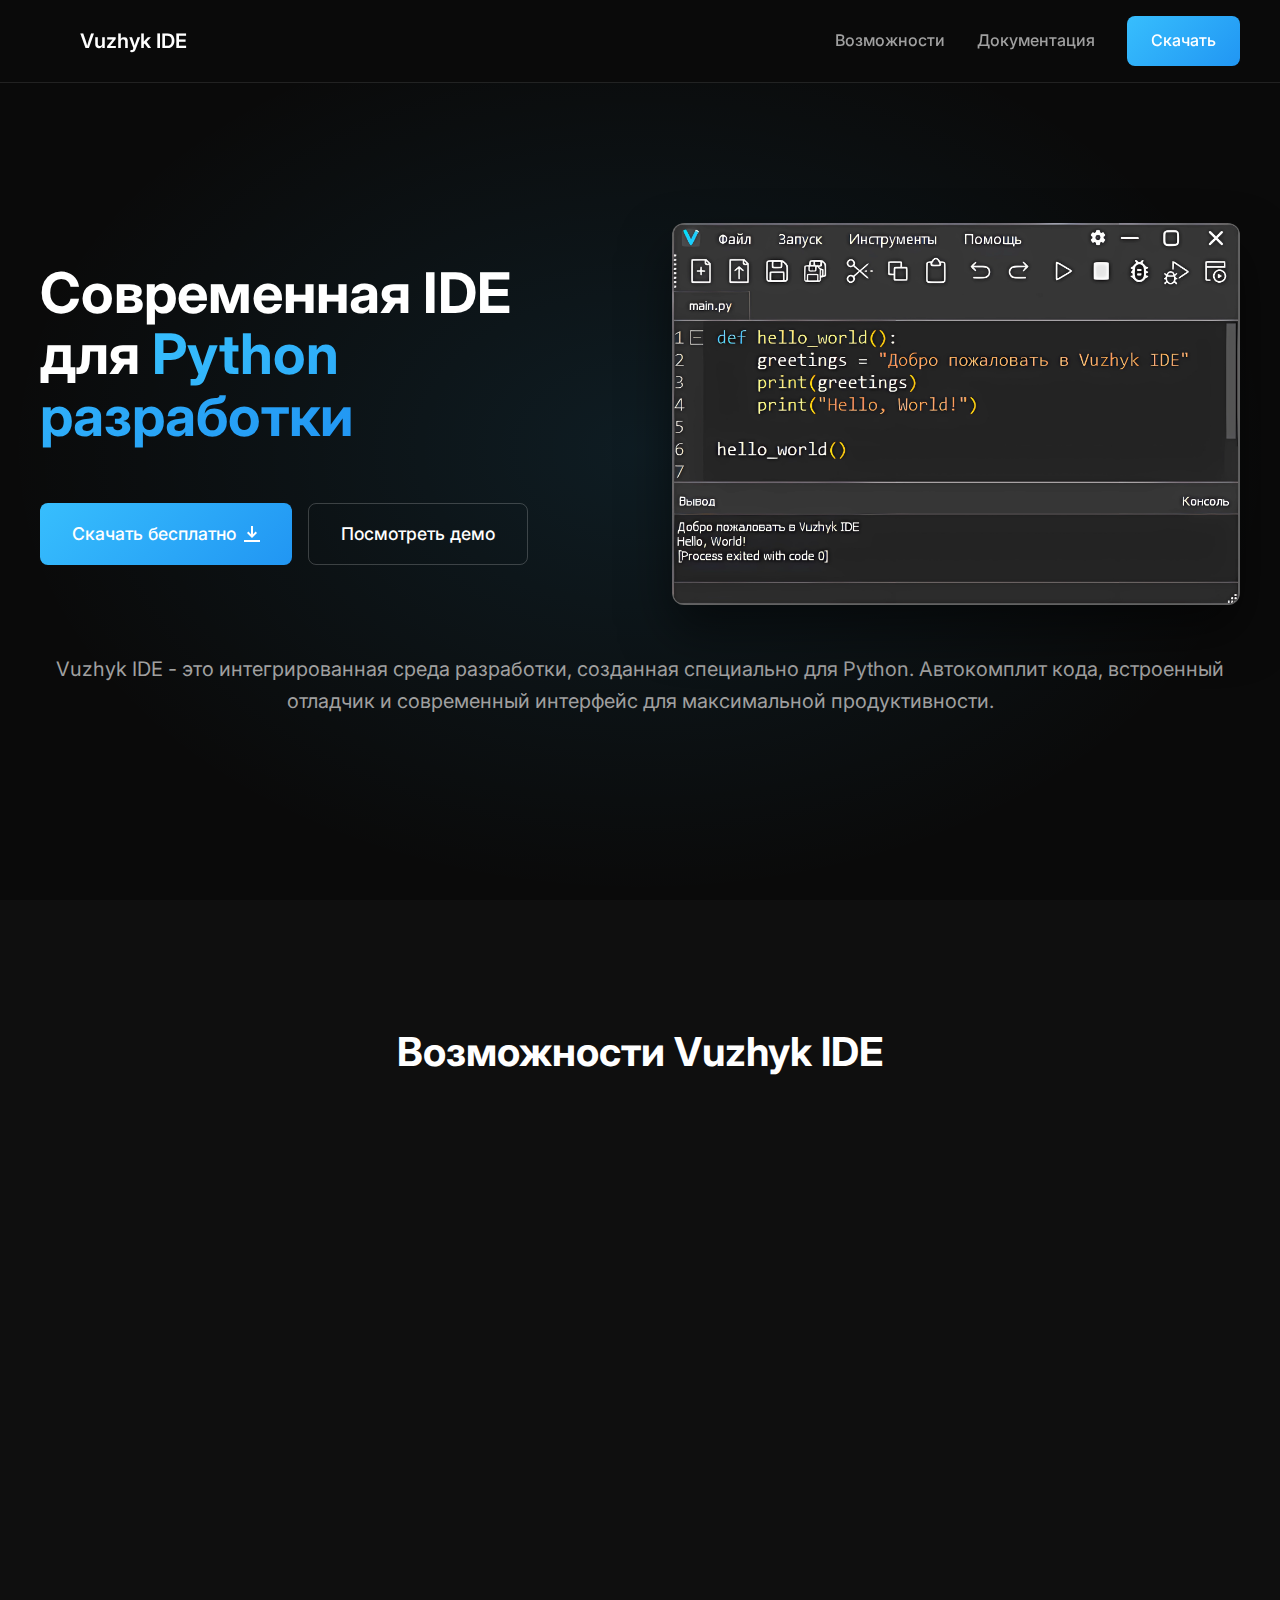
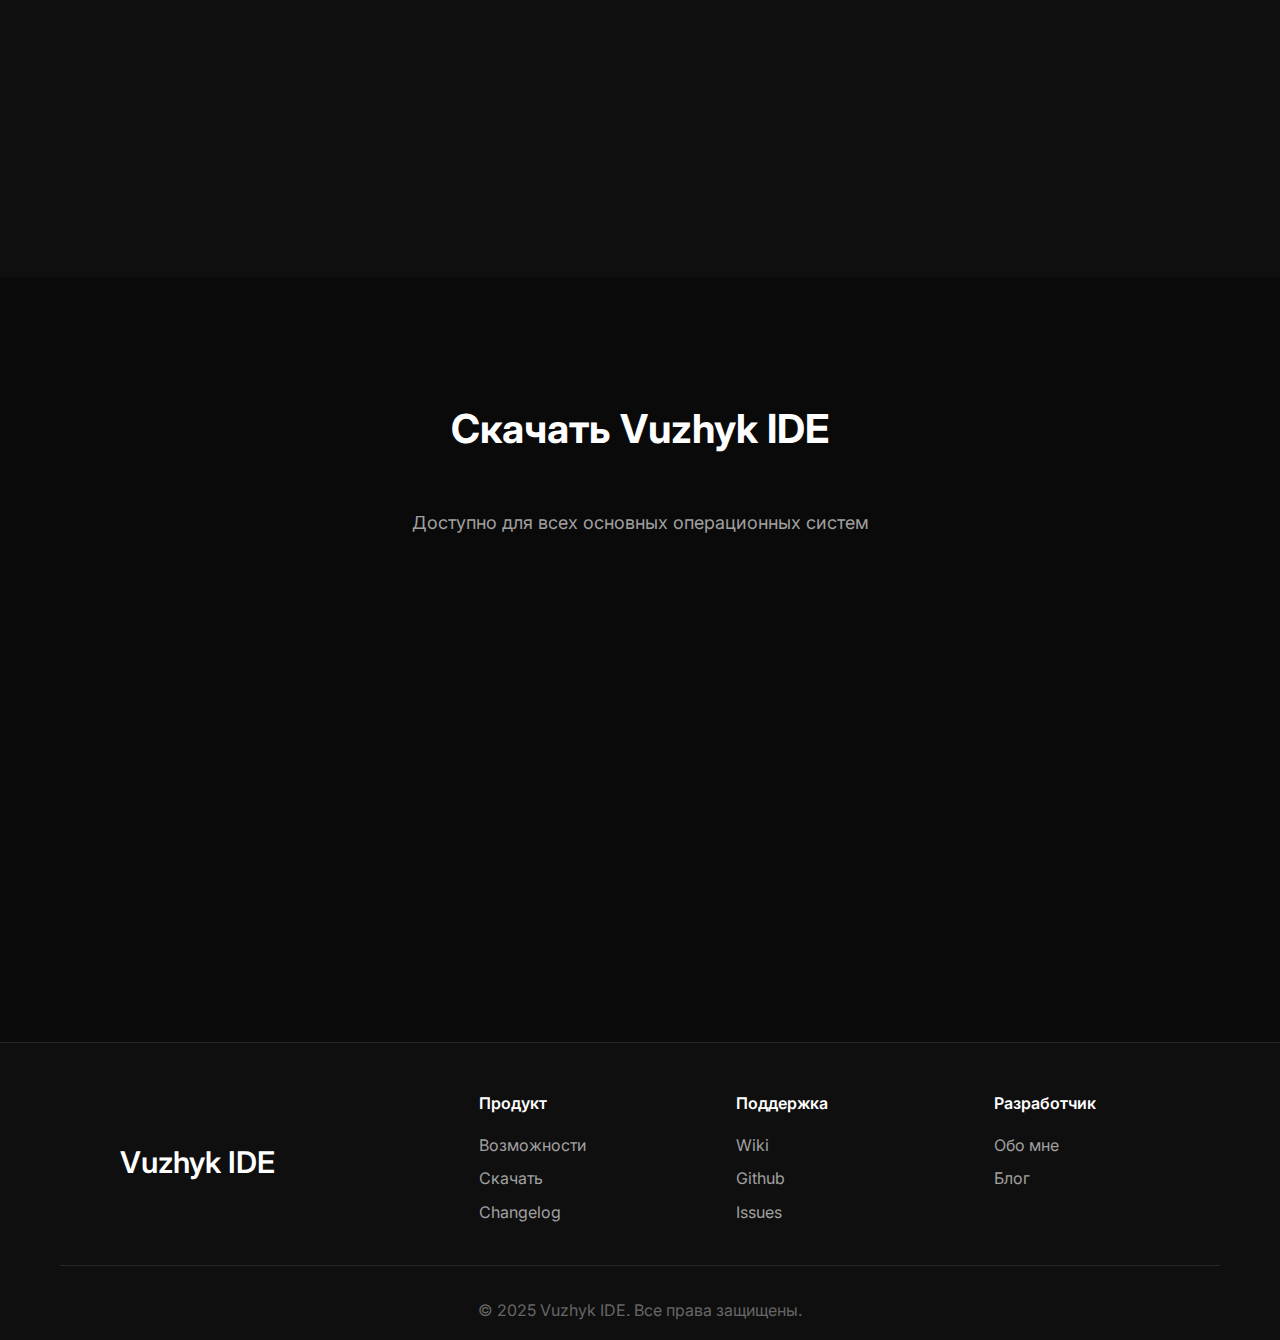
<file: index.html>
<!DOCTYPE html>
<html lang="ru">
<head>
    <meta charset="UTF-8">
    <meta name="viewport" content="width=device-width, initial-scale=1.0">
    <title>Vuzhyk IDE - Современная IDE для Python разработки</title>
    <link rel="icon" type="image/x-icon" href="vuzhyk.ico">
    <link rel="stylesheet" href="styles.css">
    <link href="https://fonts.googleapis.com/css2?family=Inter:wght@300;400;500;600;700&display=swap" rel="stylesheet">
</head>
<body>
    <!-- Header -->
    <header class="header">
        <nav class="nav">
            <div class="nav-brand">
                <img src="vuzhyk.ico" alt="Vuzhyk IDE" class="logo">
                <span class="brand-name">Vuzhyk IDE</span>
            </div>
            <div class="nav-links">
                <a href="#features">Возможности</a>
                <a href="#docs">Документация</a>
                <a href="#download" class="btn-primary">Скачать</a>
            </div>
        </nav>
    </header>

    <!-- Mobile Menu Overlay -->
    <div class="mobile-menu-overlay">
        <div class="mobile-menu-content">
            <div class="nav-links">
                <a href="#features">Возможности</a>
                <a href="#docs">Документация</a>
                <a href="#download" class="btn-primary">Скачать</a>
            </div>
        </div>
    </div>

    <!-- Hero Section -->
    <section class="hero">
        <div class="hero-top">
            <div class="hero-content">
                <h1 class="hero-title">
                    Современная IDE для <span class="gradient-text">Python разработки</span>
                </h1>
                <div class="hero-buttons">
                    <a href="#download" class="btn-primary large">
                        Скачать бесплатно
                        <svg width="16" height="16" viewBox="0 0 16 16" fill="none">
                            <path d="M8 12L3 7L4.4 5.6L7 8.2V0H9V8.2L11.6 5.6L13 7L8 12Z" fill="currentColor"/>
                            <path d="M0 14H16V16H0V14Z" fill="currentColor"/>
                        </svg>
                    </a>
                    <a href="#demo" class="btn-secondary large">
                        Посмотреть демо
                    </a>
                </div>
            </div>
            <div class="hero-visual">
                <img src="promo.png" alt="Vuzhyk IDE Screenshot" class="promo-image">
            </div>
        </div>
        <div class="hero-description">
            <p>
                Vuzhyk IDE - это интегрированная среда разработки, созданная специально для Python. 
                Aвтокомплит кода, встроенный отладчик и современный интерфейс для максимальной продуктивности.
            </p>
        </div>
    </section>

    <!-- Features Section -->
    <section id="features" class="features">
        <div class="container">
            <h2 class="section-title">Возможности Vuzhyk IDE</h2>
            <div class="features-grid">
                <div class="feature-card">
                    <div class="feature-icon">🧠</div>
                    <h3>Автокомплит кода</h3>
                    <p>Подсказки кода с поддержкой библиотек python используемых в школьной программе</p>
                </div>
                <div class="feature-card">
                    <div class="feature-icon">🐛</div>
                    <h3>Встроенный отладчик</h3>
                    <p>Мощные инструменты отладки с пошаговым выполнением</p>
                </div>
                <div class="feature-card">
                    <div class="feature-icon">📦</div>
                    <h3>Управление пакетами</h3>
                    <p>Интегрированное управление pip и conda пакетами прямо из интерфейса IDE</p>
                    <h4>(Еще в разработке)</h4>
                </div>
                <div class="feature-card">
                    <div class="feature-icon">🔧</div>
                    <h3>Настраиваемость</h3>
                    <p>Гибкие настройки интерфейса для персонализации рабочего процесса</p>
                </div>
                <div class="feature-card">
                    <div class="feature-icon">⚡</div>
                    <h3>Высокая производительность</h3>
                    <p>Быстрая и стабильная работа при минимальном потреблении системных ресурсов</p>
                </div>
                <div class="feature-card">
                    <div class="feature-icon">🔗</div>
                    <h3>Расширения</h3>
                    <p>Поддержка дополнительных модулей для расширения функциональности IDE</p>
                    <h4>(Еще в разработке)</h4>
                </div>
            </div>
        </div>
    </section>

    <!-- Download Section -->
    <section id="download" class="download">
        <div class="container">
            <h2 class="section-title">Скачать Vuzhyk IDE</h2>
            <p class="section-description">Доступно для всех основных операционных систем</p>
            <div class="download-options">
                <div class="download-card">
                    <div class="os-icon">🪟</div>
                    <h3>Windows</h3>
                    <p>Windows 7+ (64-bit)</p>
                    <a href="#" class="btn-download">Скачать для Windows</a>
                </div>
                <div class="download-card">
                    <div class="os-icon">🐧</div>
                    <h3>Linux</h3>
                    <p>Ubuntu, Debian, Arch</p>
                    <a href="#" class="btn-download disabled">Скоро</a>
                </div>
            </div>
        </div>
    </section>

    <!-- Footer -->
    <footer class="footer">
        <div class="container">
            <div class="footer-content">
                <div class="footer-brand">
                    <img src="vuzhyk.ico" alt="Vuzhyk IDE" class="logo">
                    <span class="brand-name">Vuzhyk IDE</span>
                </div>
                <div class="footer-links">
                    <div class="link-group">
                        <h4>Продукт</h4>
                        <a href="#features">Возможности</a>
                        <a href="#download">Скачать</a>
                        <a href="https://github.com/Grossbeak/Vuzhyk/releases" target="_blank">Changelog</a>
                    </div>
                    <div class="link-group">
                        <h4>Поддержка</h4>
                        <a href="https://github.com/Grossbeak/Vuzhyk/wiki" target="_blank">Wiki</a>
                        <a href="https://github.com/Grossbeak/Vuzhyk" target="_blank">Github</a>
                        <a href="https://github.com/Grossbeak/Vuzhyk/issues" target="_blank">Issues</a>
                    </div>
                    <div class="link-group">
                        <h4>Разработчик</h4>
                        <a href="#about">Обо мне</a>
                        <a href="#blog">Блог</a>
                    </div>
                </div>
            </div>
            <div class="footer-bottom">
                <p>&copy; 2025 Vuzhyk IDE. Все права защищены.</p>
            </div>
        </div>
    </footer>

    <!-- Download Modal -->
    <div class="download-modal" id="downloadModal">
        <div class="modal-overlay"></div>
        <div class="modal-content">
            <div class="modal-header">
                <h3>Скачать Vuzhyk IDE для Windows</h3>
                <button class="modal-close" id="modalClose">&times;</button>
            </div>
            <div class="modal-body">
                <p>Выберите тип установки:</p>
                <div class="download-options-modal">
                    <div class="download-option">
                        <div class="option-icon">📦</div>
                        <div class="option-info">
                            <h4>Установочная версия</h4>
                            <p>Полная установка в систему с интеграцией в меню Пуск</p>
                        </div>
                        <a href="#" class="btn-download-option" data-type="installer">Скачать</a>
                    </div>
                    <div class="download-option">
                        <div class="option-icon">💼</div>
                        <div class="option-info">
                            <h4>Портативная версия</h4>
                            <p>Запуск без установки, можно использовать с USB</p>
                        </div>
                        <a href="#" class="btn-download-option" data-type="portable">Скачать</a>
                    </div>
                </div>
            </div>
        </div>
    </div>

    <!-- Demo Modal -->
    <div class="demo-modal" id="demoModal">
        <div class="modal-overlay"></div>
        <div class="modal-content demo-modal-content">
            <div class="modal-header">
                <h3>Демонстрация Vuzhyk IDE</h3>
                <button class="modal-close" id="demoModalClose">&times;</button>
            </div>
            <div class="modal-body">
                <div class="demo-message">
                    <div class="demo-icon">🎬</div>
                    <h4>Демо временно недоступно</h4>
                    <p>Мы работаем над созданием интерактивной демонстрации Vuzhyk IDE. Пока что вы можете:</p>
                    <div class="demo-alternatives">
                        <a href="https://github.com/Grossbeak/Vuzhyk" target="_blank" class="demo-link">
                            <span class="link-icon">📖</span>
                            Изучить документацию
                        </a>
                        <a href="https://github.com/Grossbeak/Vuzhyk/releases/latest" target="_blank" class="demo-link">
                            <span class="link-icon">⬇️</span>
                            Скачать и попробовать
                        </a>
                        <a href="https://github.com/Grossbeak/Vuzhyk/wiki" target="_blank" class="demo-link">
                            <span class="link-icon">📚</span>
                            Посмотреть примеры
                        </a>
                    </div>
                </div>
            </div>
        </div>
    </div>

    <script src="script.js"></script>
</body>
</html>
</file>
<file: styles.css>
/* Reset and base styles */
* {
    margin: 0;
    padding: 0;
    box-sizing: border-box;
}

body {
    font-family: 'Inter', -apple-system, BlinkMacSystemFont, 'Segoe UI', Roboto, sans-serif;
    line-height: 1.6;
    color: #ffffff;
    background: #0a0a0a;
    overflow-x: hidden;
    -webkit-font-smoothing: antialiased;
    -moz-osx-font-smoothing: grayscale;
}

.container {
    max-width: 1200px;
    margin: 0 auto;
    padding: 0 20px;
}

/* Header */
.header {
    position: fixed;
    top: 0;
    left: 0;
    right: 0;
    z-index: 1000;
    background: rgba(10, 10, 10, 0.8);
    backdrop-filter: blur(20px);
    border-bottom: 1px solid rgba(255, 255, 255, 0.1);
}

.nav {
    display: flex;
    justify-content: space-between;
    align-items: center;
    padding: 1rem 0;
    max-width: 1200px;
    margin: 0 auto;
}

.nav-brand {
    display: flex;
    align-items: center;
    gap: 0.5rem;
}

.logo {
    width: 32px;
    height: 32px;
    border-radius: 8px;
}

.brand-name {
    font-size: 1.25rem;
    font-weight: 600;
    color: #ffffff;
}

.nav-links {
    display: flex;
    align-items: center;
    gap: 2rem;
}

.nav-links a {
    text-decoration: none;
    color: #a0a0a0;
    font-weight: 500;
    transition: color 0.3s ease;
}

.nav-links a:hover {
    color: #ffffff;
}

/* Buttons */
.btn-primary {
    background: linear-gradient(135deg, #37BEFD 0%, #2196F3 100%);
    color: white !important;
    padding: 0.75rem 1.5rem;
    border-radius: 8px;
    text-decoration: none;
    font-weight: 500;
    transition: all 0.3s ease;
    display: inline-flex;
    align-items: center;
    gap: 0.5rem;
}

.btn-primary:hover {
    transform: translateY(-2px);
    box-shadow: 0 10px 25px rgba(55, 190, 253, 0.3);
    color: white !important;
}

.btn-primary.large {
    padding: 1rem 2rem;
    font-size: 1.1rem;
}

.btn-secondary {
    background: transparent;
    color: #ffffff;
    padding: 0.75rem 1.5rem;
    border: 1px solid rgba(255, 255, 255, 0.2);
    border-radius: 8px;
    text-decoration: none;
    font-weight: 500;
    transition: all 0.3s ease;
}

.btn-secondary:hover {
    background: rgba(255, 255, 255, 0.1);
    border-color: rgba(255, 255, 255, 0.3);
}

.btn-secondary.large {
    padding: 1rem 2rem;
    font-size: 1.1rem;
}

/* Hero Section */
.hero {
    min-height: 100vh;
    display: flex;
    flex-direction: column;
    justify-content: center;
    padding: 120px 2rem 80px;
    background: radial-gradient(ellipse at center, rgba(55, 190, 253, 0.1) 0%, transparent 70%);
}

.hero-top {
    max-width: 1200px;
    margin: 0 auto;
    display: grid;
    grid-template-columns: 1fr 1fr;
    gap: 4rem;
    align-items: center;
    margin-bottom: 3rem;
}

.hero-content {
    display: flex;
    flex-direction: column;
    gap: 2rem;
}

.hero-title {
    font-size: 3.5rem;
    font-weight: 700;
    line-height: 1.1;
    margin-bottom: 1.5rem;
}

.gradient-text {
    background: linear-gradient(135deg, #37BEFD 0%, #2196F3 100%);
    -webkit-background-clip: text;
    -webkit-text-fill-color: transparent;
    background-clip: text;
}



.hero-buttons {
    display: flex;
    gap: 1rem;
    flex-wrap: wrap;
}

/* Hero Visual */
.hero-visual {
    display: flex;
    justify-content: center;
    align-items: center;
}

.promo-image {
    width: 100%;
    max-width: 600px;
    height: auto;
    border-radius: 12px;
    box-shadow: 0 25px 50px rgba(0, 0, 0, 0.5);
    transition: transform 0.3s ease;
}

.promo-image:hover {
    transform: translateY(-5px);
}

/* Hero Description */
.hero-description {
    max-width: 1200px;
    margin: 0 auto;
    text-align: center;
}

.hero-description p {
    font-size: 1.25rem;
    color: #a0a0a0;
    line-height: 1.6;
    margin: 0;
}

/* Features Section */
.features {
    padding: 120px 0;
    background: #0f0f0f;
}

.section-title {
    font-size: 2.5rem;
    font-weight: 700;
    text-align: center;
    margin-bottom: 3rem;
}

.features-grid {
    display: grid;
    grid-template-columns: repeat(auto-fit, minmax(350px, 1fr));
    gap: 2rem;
}

.feature-card {
    background: #1a1a1a;
    padding: 2rem;
    border-radius: 12px;
    border: 1px solid rgba(255, 255, 255, 0.1);
    transition: all 0.3s ease;
}

.feature-card:hover {
    transform: translateY(-5px);
    border-color: rgba(55, 190, 253, 0.3);
    box-shadow: 0 20px 40px rgba(0, 0, 0, 0.3);
}

.feature-icon {
    font-size: 2.5rem;
    margin-bottom: 1rem;
}

.feature-card h3 {
    font-size: 1.25rem;
    font-weight: 600;
    margin-bottom: 1rem;
    color: #ffffff;
}

.feature-card p {
    color: #a0a0a0;
    line-height: 1.6;
}

/* Download Section */
.download {
    padding: 120px 0;
    background: #0a0a0a;
}

.section-description {
    text-align: center;
    font-size: 1.125rem;
    color: #a0a0a0;
    margin-bottom: 3rem;
}

.download-options {
    display: grid;
    grid-template-columns: repeat(auto-fit, minmax(300px, 1fr));
    gap: 2rem;
}

.download-card {
    background: #1a1a1a;
    padding: 2.5rem 2rem;
    border-radius: 12px;
    border: 1px solid rgba(255, 255, 255, 0.1);
    text-align: center;
    transition: all 0.3s ease;
}

.download-card:hover {
    transform: translateY(-5px);
    border-color: rgba(55, 190, 253, 0.3);
}

.os-icon {
    font-size: 3rem;
    margin-bottom: 1rem;
}

.download-card h3 {
    font-size: 1.5rem;
    font-weight: 600;
    margin-bottom: 0.5rem;
    color: #ffffff;
}

.download-card p {
    color: #a0a0a0;
    margin-bottom: 2rem;
}

.btn-download {
    background: linear-gradient(135deg, #37BEFD 0%, #2196F3 100%);
    color: white;
    padding: 1rem 2rem;
    border-radius: 8px;
    text-decoration: none;
    font-weight: 500;
    transition: all 0.3s ease;
    display: inline-block;
    width: 100%;
}

.btn-download:hover {
    transform: translateY(-2px);
    box-shadow: 0 10px 25px rgba(55, 190, 253, 0.3);
}

.btn-download.disabled {
    background: #4a5568;
    color: #a0a0a0;
    cursor: not-allowed;
    pointer-events: none;
}

.btn-download.disabled:hover {
    transform: none;
    box-shadow: none;
}

/* Footer */
.footer {
    background: #0f0f0f;
    border-top: 1px solid rgba(255, 255, 255, 0.1);
    padding: 3rem 0 1rem;
}

.footer-content {
    display: grid;
    grid-template-columns: 1fr 2fr;
    gap: 3rem;
    margin-bottom: 2rem;
}

.footer-brand {
    display: flex;
    align-items: center;
    gap: 0.75rem;
}

.footer-brand .logo {
    width: 48px;
    height: 48px;
}

.footer-brand .brand-name {
    font-size: 1.875rem;
    font-weight: 600;
}

.footer-links {
    display: grid;
    grid-template-columns: repeat(3, 1fr);
    gap: 2rem;
}

.link-group h4 {
    font-weight: 600;
    margin-bottom: 1rem;
    color: #ffffff;
}

.link-group a {
    display: block;
    color: #a0a0a0;
    text-decoration: none;
    margin-bottom: 0.5rem;
    transition: color 0.3s ease;
}

.link-group a:hover {
    color: #ffffff;
}

.footer-bottom {
    text-align: center;
    padding-top: 2rem;
    border-top: 1px solid rgba(255, 255, 255, 0.1);
    color: #666;
}

/* Mobile Menu */
.mobile-menu-toggle {
    display: none;
    background: none;
    border: none;
    color: white;
    font-size: 1.5rem;
    cursor: pointer;
    padding: 0.5rem;
    z-index: 1001;
    position: relative;
}

.mobile-menu-overlay {
    position: fixed;
    top: 0;
    left: 0;
    width: 100%;
    height: 100vh;
    background: rgba(10, 10, 10, 0.98);
    backdrop-filter: blur(20px);
    z-index: 1000;
    display: none;
    opacity: 0;
    transition: opacity 0.3s ease;
}

.mobile-menu-overlay.active {
    display: flex;
    opacity: 1;
}

.mobile-menu-content {
    display: flex;
    flex-direction: column;
    justify-content: center;
    align-items: center;
    width: 100%;
    height: 100%;
    padding: 2rem;
}

.mobile-menu-content .nav-links {
    flex-direction: column;
    gap: 2rem;
    align-items: center;
}

.mobile-menu-content .nav-links a {
    font-size: 1.5rem;
    font-weight: 600;
    padding: 1rem 2rem;
    border-radius: 12px;
    transition: all 0.3s ease;
    text-align: center;
    min-width: 200px;
    opacity: 0;
    transform: translateY(20px);
    animation: slideInUp 0.4s ease forwards;
}

.mobile-menu-content .nav-links a:nth-child(1) { animation-delay: 0.1s; }
.mobile-menu-content .nav-links a:nth-child(2) { animation-delay: 0.2s; }
.mobile-menu-content .nav-links a:nth-child(3) { animation-delay: 0.3s; }

.mobile-menu-content .nav-links a:hover {
    background: rgba(55, 190, 253, 0.1);
    color: #37BEFD;
    transform: translateY(-2px);
}

.mobile-menu-content .btn-primary {
    font-size: 1.25rem;
    padding: 1.25rem 2.5rem;
    margin-top: 1rem;
}

@keyframes slideInUp {
    to {
        opacity: 1;
        transform: translateY(0);
    }
}

/* Responsive Design */
@media (max-width: 1024px) {
    .hero-content {
        gap: 3rem;
    }
    
    .hero-title {
        font-size: 3rem;
    }
    
    .features-grid {
        grid-template-columns: repeat(auto-fit, minmax(300px, 1fr));
    }
}

@media (max-width: 768px) {
    .container {
        padding: 0 15px;
    }
    
    .nav {
        padding: 1rem 12px;
        position: relative;
    }
    
    .mobile-menu-toggle {
        display: block !important;
    }
    
    .header .nav-links {
        display: none;
    }
    
    .mobile-menu-content .nav-links {
        display: flex;
    }
    
    .hero {
        padding: 100px 1rem 60px;
        min-height: auto;
    }
    
    .hero-top {
        grid-template-columns: 1fr;
        text-align: center;
        gap: 2rem;
        margin-bottom: 2rem;
    }
    
    .hero-title {
        font-size: 2.5rem;
        line-height: 1.2;
    }
    
    .hero-description p {
        font-size: 1.1rem;
    }
    
    .hero-buttons {
        justify-content: center;
        flex-direction: column;
        align-items: center;
    }
    
    .btn-primary.large,
    .btn-secondary.large {
        width: 100%;
        max-width: 280px;
        justify-content: center;
    }
    
    .promo-image {
        max-width: 100%;
        margin: 0 auto;
    }
    
    .features {
        padding: 80px 0;
    }
    
    .section-title {
        font-size: 2rem;
        margin-bottom: 2rem;
    }
    
    .features-grid {
        grid-template-columns: 1fr;
        gap: 1.5rem;
    }
    
    .feature-card {
        padding: 1.5rem;
    }
    
    .download {
        padding: 80px 0;
    }
    
    .download-options {
        grid-template-columns: 1fr;
        gap: 1.5rem;
    }
    
    .download-card {
        padding: 2rem 1.5rem;
    }
    
    .footer {
        padding: 2rem 0 1rem;
    }
    
    .footer-content {
        grid-template-columns: 1fr;
        text-align: center;
        gap: 2rem;
    }
    
    .footer-links {
        grid-template-columns: 1fr;
        gap: 1.5rem;
    }
}

@media (max-width: 480px) {
    .nav {
        padding: 0.75rem 8px;
    }
    
    .brand-name {
        font-size: 1.1rem;
    }
    
    .logo {
        width: 28px;
        height: 28px;
    }
    
    .hero {
        padding: 90px 10px 50px;
    }
    
    .hero-title {
        font-size: 2rem;
    }
    
    .hero-description p {
        font-size: 1rem;
    }
    
    .btn-primary,
    .btn-secondary {
        padding: 0.875rem 1.25rem;
        font-size: 0.95rem;
    }
    
    .btn-primary.large,
    .btn-secondary.large {
        padding: 1rem 1.5rem;
        font-size: 1rem;
    }
    
    .section-title {
        font-size: 1.75rem;
    }
    
    .feature-card {
        padding: 1.25rem;
    }
    
    .feature-card h3 {
        font-size: 1.1rem;
    }
    
    .feature-icon {
        font-size: 2rem;
    }
    
    .download-card {
        padding: 1.5rem 1rem;
    }
    
    .download-card h3 {
        font-size: 1.25rem;
    }
    
    .os-icon {
        font-size: 2.5rem;
    }
    
    .promo-image {
        border-radius: 8px;
    }
    
    .footer {
        padding: 1.5rem 0 1rem;
    }
    
    .footer-content {
        gap: 1.5rem;
    }
    
    .modal-content {
        width: 95%;
        margin: 1rem auto;
    }
    
    .modal-header {
        padding: 1.5rem 1.5rem 1rem;
    }
    
    .modal-header h3 {
        font-size: 1.25rem;
    }
    
    .modal-body {
        padding: 1rem 1.5rem 1.5rem;
    }
    
    .download-option {
        flex-direction: column;
        text-align: center;
        gap: 1rem;
        padding: 1.25rem;
    }
    
    .option-icon {
        min-width: auto;
    }
    
    .btn-download-option {
        width: 100%;
    }
    
    .demo-modal-content {
        max-width: 95%;
    }
    
    .demo-icon {
        font-size: 3rem;
    }
    
    .demo-message h4 {
        font-size: 1.25rem;
    }
    
    .demo-link {
        padding: 0.875rem 1.25rem;
    }
}

/* Animations */
@keyframes fadeInUp {
    from {
        opacity: 0;
        transform: translateY(30px);
    }
    to {
        opacity: 1;
        transform: translateY(0);
    }
}

.hero-content > * {
    animation: fadeInUp 0.8s ease-out;
}

.feature-card {
    animation: fadeInUp 0.8s ease-out;
}

/* Smooth scrolling */
html {
    scroll-behavior: smooth;
}

/* Download Modal */
.download-modal {
    position: fixed;
    top: 0;
    left: 0;
    width: 100%;
    height: 100%;
    z-index: 2000;
    display: none;
    opacity: 0;
    transition: opacity 0.3s ease;
}

.download-modal.active {
    display: flex;
    opacity: 1;
}

.modal-overlay {
    position: absolute;
    top: 0;
    left: 0;
    width: 100%;
    height: 100%;
    background: rgba(0, 0, 0, 0.8);
    backdrop-filter: blur(10px);
}

.modal-content {
    position: relative;
    background: #1a1a1a;
    border-radius: 16px;
    border: 1px solid rgba(255, 255, 255, 0.1);
    margin: auto;
    max-width: 600px;
    width: 90%;
    max-height: 80vh;
    overflow-y: auto;
    box-shadow: 0 25px 50px rgba(0, 0, 0, 0.5);
    animation: modalSlideIn 0.3s ease;
}

@keyframes modalSlideIn {
    from {
        transform: translateY(-50px);
        opacity: 0;
    }
    to {
        transform: translateY(0);
        opacity: 1;
    }
}

.modal-header {
    display: flex;
    justify-content: space-between;
    align-items: center;
    padding: 2rem 2rem 1rem;
    border-bottom: 1px solid rgba(255, 255, 255, 0.1);
}

.modal-header h3 {
    font-size: 1.5rem;
    font-weight: 600;
    color: #ffffff;
    margin: 0;
}

.modal-close {
    background: none;
    border: none;
    color: #a0a0a0;
    font-size: 2rem;
    cursor: pointer;
    padding: 0;
    width: 32px;
    height: 32px;
    display: flex;
    align-items: center;
    justify-content: center;
    border-radius: 8px;
    transition: all 0.3s ease;
}

.modal-close:hover {
    background: rgba(255, 255, 255, 0.1);
    color: #ffffff;
}

.modal-body {
    padding: 1rem 2rem 2rem;
}

.modal-body > p {
    font-size: 1.1rem;
    color: #a0a0a0;
    margin-bottom: 1.5rem;
}

.download-options-modal {
    display: flex;
    flex-direction: column;
    gap: 1rem;
}

.download-option {
    display: flex;
    align-items: center;
    gap: 1rem;
    padding: 1.5rem;
    background: #2a2a2a;
    border-radius: 12px;
    border: 1px solid rgba(255, 255, 255, 0.1);
    transition: all 0.3s ease;
}

.download-option:hover {
    border-color: rgba(55, 190, 253, 0.3);
    background: #2f2f2f;
}

.option-icon {
    font-size: 2rem;
    min-width: 60px;
    text-align: center;
}

.option-info {
    flex: 1;
}

.option-info h4 {
    font-size: 1.25rem;
    font-weight: 600;
    color: #ffffff;
    margin: 0 0 0.5rem 0;
}

.option-info p {
    font-size: 0.95rem;
    color: #a0a0a0;
    margin: 0;
    line-height: 1.4;
}

.btn-download-option {
    background: linear-gradient(135deg, #37BEFD 0%, #2196F3 100%);
    color: white;
    padding: 0.75rem 1.5rem;
    border-radius: 8px;
    text-decoration: none;
    font-weight: 500;
    transition: all 0.3s ease;
    min-width: 100px;
    text-align: center;
}

.btn-download-option:hover {
    transform: translateY(-2px);
    box-shadow: 0 8px 20px rgba(55, 190, 253, 0.3);
}

/* Demo Modal */
.demo-modal {
    position: fixed;
    top: 0;
    left: 0;
    width: 100%;
    height: 100%;
    z-index: 2000;
    display: none;
    opacity: 0;
    transition: opacity 0.3s ease;
}

.demo-modal.active {
    display: flex;
    opacity: 1;
}

.demo-modal-content {
    max-width: 500px;
}

.demo-message {
    text-align: center;
}

.demo-icon {
    font-size: 4rem;
    margin-bottom: 1rem;
}

.demo-message h4 {
    font-size: 1.5rem;
    font-weight: 600;
    color: #ffffff;
    margin-bottom: 1rem;
}

.demo-message p {
    font-size: 1rem;
    color: #a0a0a0;
    margin-bottom: 2rem;
    line-height: 1.6;
}

.demo-alternatives {
    display: flex;
    flex-direction: column;
    gap: 1rem;
}

.demo-link {
    display: flex;
    align-items: center;
    gap: 1rem;
    padding: 1rem 1.5rem;
    background: #2a2a2a;
    border-radius: 10px;
    border: 1px solid rgba(255, 255, 255, 0.1);
    text-decoration: none;
    color: #ffffff;
    transition: all 0.3s ease;
}

.demo-link:hover {
    background: #333333;
    border-color: rgba(55, 190, 253, 0.3);
    transform: translateY(-2px);
}

.link-icon {
    font-size: 1.5rem;
    min-width: 24px;
}

.demo-link span:not(.link-icon) {
    font-weight: 500;
}

/* Touch improvements for mobile */
@media (hover: none) and (pointer: coarse) {
    .feature-card:hover,
    .download-card:hover {
        transform: none;
        border-color: rgba(255, 255, 255, 0.1);
    }
    
    .btn-primary:hover,
    .btn-download:hover {
        transform: none;
        box-shadow: none;
    }
}

/* Prevent zoom on input focus on iOS */
@media screen and (-webkit-min-device-pixel-ratio: 0) {
    select,
    textarea,
    input[type="text"],
    input[type="password"],
    input[type="datetime"],
    input[type="datetime-local"],
    input[type="date"],
    input[type="month"],
    input[type="time"],
    input[type="week"],
    input[type="number"],
    input[type="email"],
    input[type="url"],
    input[type="search"],
    input[type="tel"],
    input[type="color"] {
        font-size: 16px;
    }
}

/* Improve touch targets */
@media (max-width: 768px) {
    .nav-links a,
    .btn-primary,
    .btn-secondary,
    .btn-download {
        min-height: 44px;
        display: flex;
        align-items: center;
        justify-content: center;
    }
}
</file>
